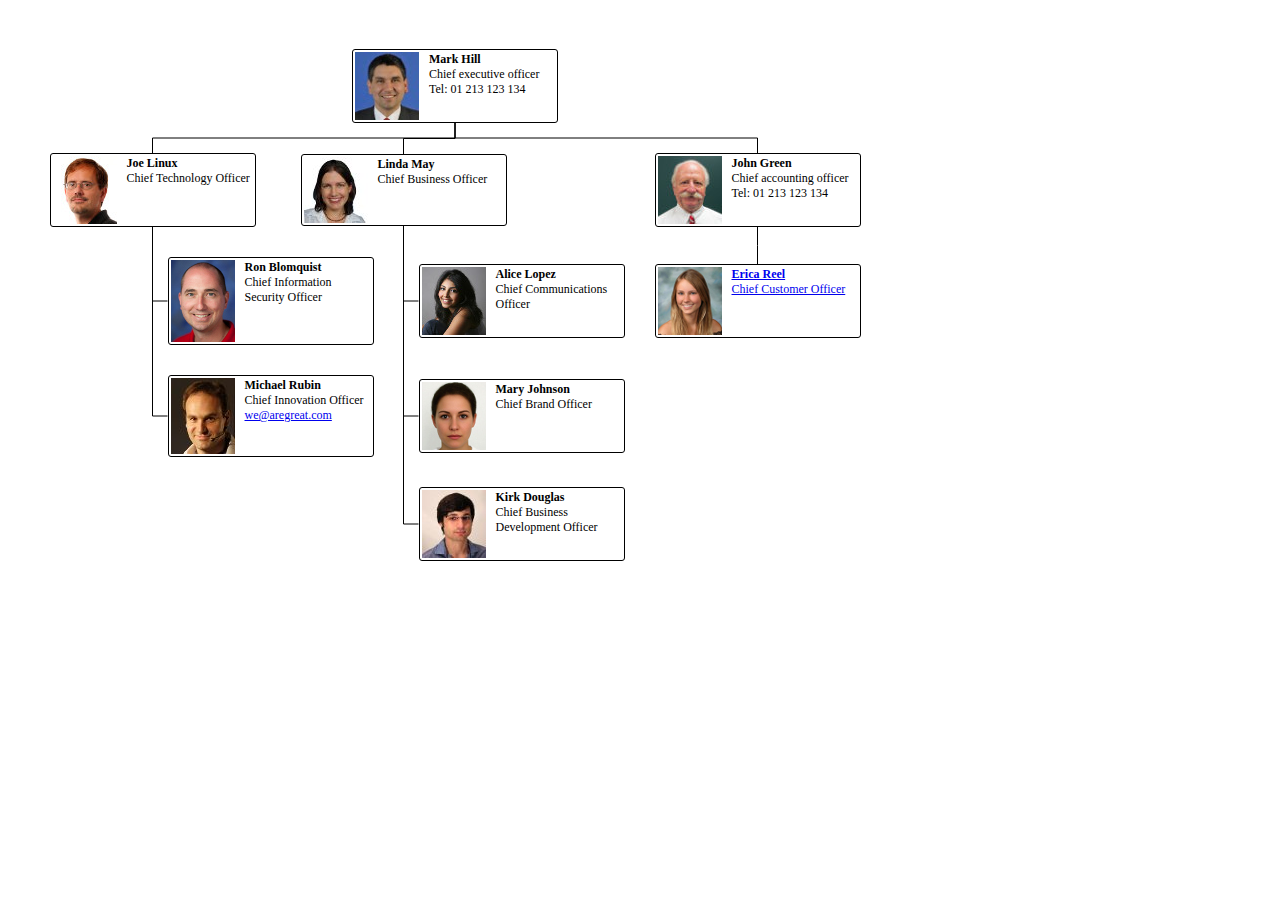
<file: src/main/resources/treant/treant-js-master/examples/basic-example/index.html>
<!DOCTYPE html>
<html>
    <head>
    <meta charset="utf-8">
    <meta http-equiv="X-UA-Compatible" content="IE=edge,chrome=1">
    <meta name="viewport" content="width=device-width">
    <title> Basic example </title>
    <link rel="stylesheet" href="../../Treant.css">
    <link rel="stylesheet" href="basic-example.css">
    
</head>
<body>
    <div class="chart" id="basic-example"></div>
    <script src="../../vendor/raphael.js"></script>
    <script src="../../Treant.js"></script>
    
    <script src="basic-example.js"></script>
    <script>
        new Treant( chart_config);
    </script>
</body>
</html>
</file>
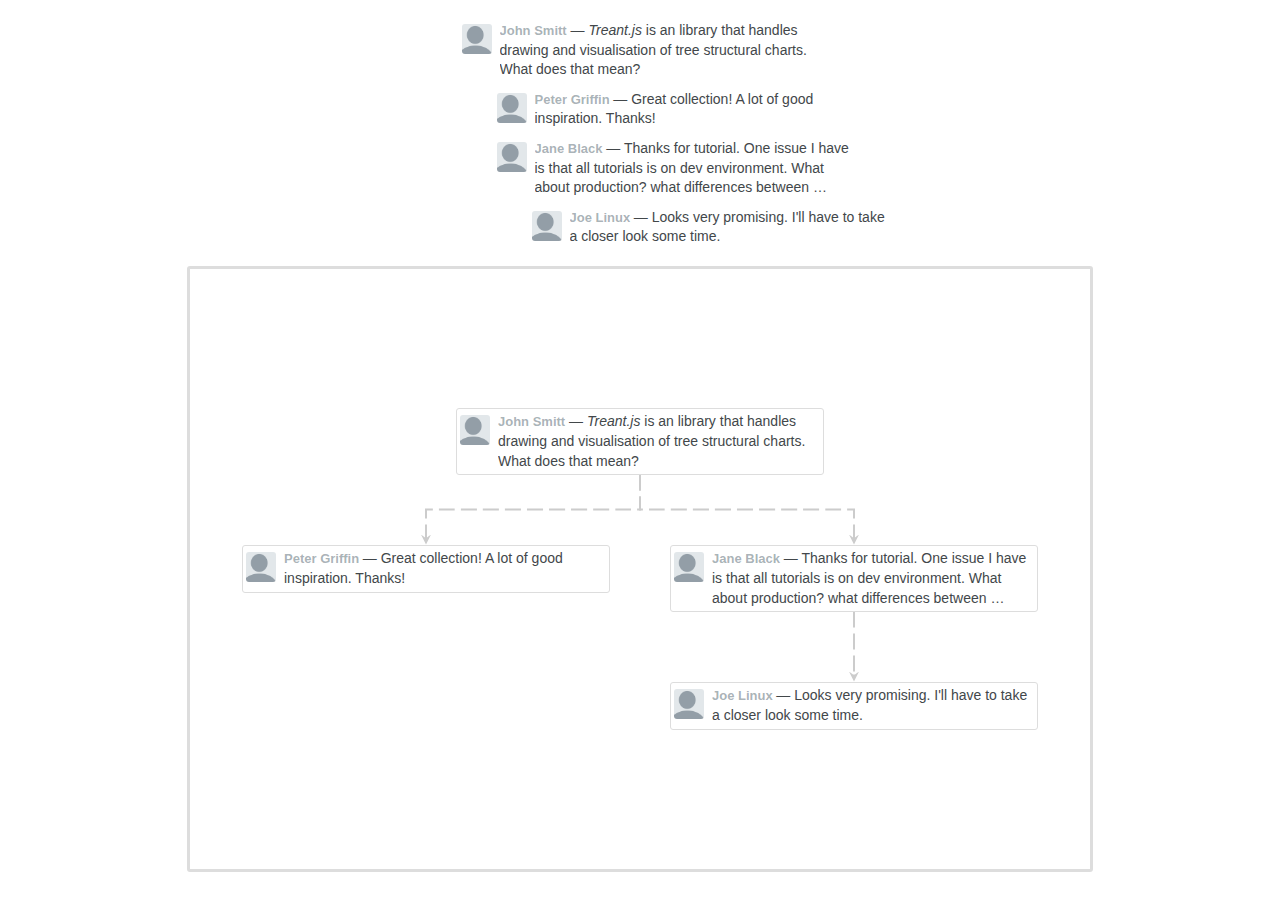
<file: src/main/resources/treant/treant-js-master/examples/comments/index.html>
<!DOCTYPE html>
<html>
    <head>
    <meta charset="utf-8">
    <meta http-equiv="X-UA-Compatible" content="IE=edge,chrome=1">
    <meta name="viewport" content="width=device-width">
    <title> Comments, selector example </title>
    <link rel="stylesheet" href="../../Treant.css">
    <link rel="stylesheet" href="example8.css">

</head>
<body>

    <div class="comments">
        <ul>
            <li>
                <div id="first-post" class="comment">
                    <img alt="Avatar" src="avatar.jpg">
                    <p>
                        <span class="user">John Smitt</span> &mdash; 
                        <span class="line-truncate">
                            <em>Treant.js</em> is an library that handles drawing and visualisation of tree structural charts. What does that mean?
                        </span>
                    </p>
                </div>
                <ul>
                    <li>
                        <div id="first-reply" class="comment">
                            <img alt="Avatar" src="avatar.jpg">
                            <p>
                                <span class="user"> Peter Griffin </span> &mdash; 
                                <span class="line-truncate">
                                    Great collection! A lot of good inspiration. Thanks!
                                </span>
                            </p>
                        </div>
                    </li>
                    <li>
                        <div id="second-reply" class="comment">
                            <img alt="Avatar" src="avatar.jpg">
                            <p>
                                <span class="user">Jane Black</span> &mdash; 
                                <span class="line-truncate">
                                    Thanks for tutorial. One issue I have is that all tutorials is on dev environment. What about production? what differences between …
                                </span>
                            </p>
                        </div>
                        <ul>
                            <li>
                                <div id="second-reply-reply" class="comment">
                                    <img alt="Avatar" src="avatar.jpg">
                                    <p>
                                        <span class="user"> Joe Linux </span> &mdash; 
                                        <span class="line-truncate">
                                            Looks very promising. I'll have to take a closer look some time.
                                        </span>
                                    </p>
                                </div>
                            </li>
                        </ul>
                    </li>
                </ul>
            </li>
        </ul>
    </div>

    <div class="chart" id="OrganiseChart8"></div>
    
    <script src="../../vendor/raphael.js"></script>
    <script src="../../Treant.js"></script>

    
    <script src="example8.js"></script>
    <script>
        new Treant( tree_structure );
    </script>
</body>
</html>
</file>
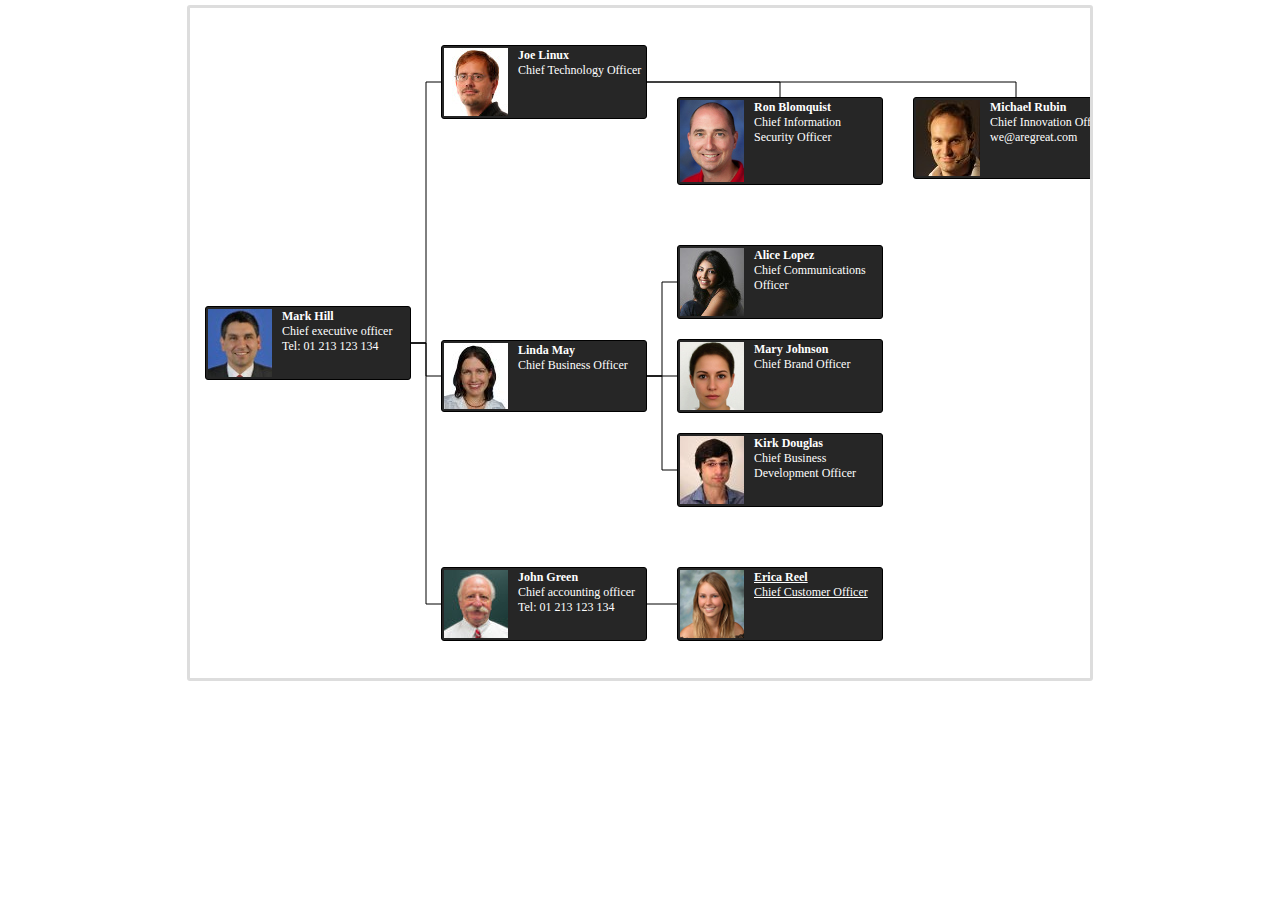
<file: src/main/resources/treant/treant-js-master/examples/custom-color-plus-scrollbar/index.html>
<!DOCTYPE html>
<html>
    <head>
    <meta charset="utf-8">
    <meta http-equiv="X-UA-Compatible" content="IE=edge,chrome=1">
    <meta name="viewport" content="width=device-width">
    <title> Chart example 1 </title>
    <link rel="stylesheet" href="../../Treant.css">
    <link rel="stylesheet" href="custom-color-plus-scrollbar.css">
    
    <link rel="stylesheet" href="../../vendor/perfect-scrollbar/perfect-scrollbar.css">

</head>
<body>
    <div class="chart" id="OrganiseChart1"></div>
    <script src="../../vendor/raphael.js"></script>
    <script src="../../Treant.js"></script>
    
    <script src="../../vendor/jquery.min.js"></script>
    <script src="../../vendor/perfect-scrollbar/jquery.mousewheel.js"></script>
    <script src="../../vendor/perfect-scrollbar/perfect-scrollbar.js"></script>
    
    <script src="custom-color-plus-scrollbar.js"></script>
    <script>
        new Treant( ALTERNATIVE );
    </script>
</body>
</html>
</file>
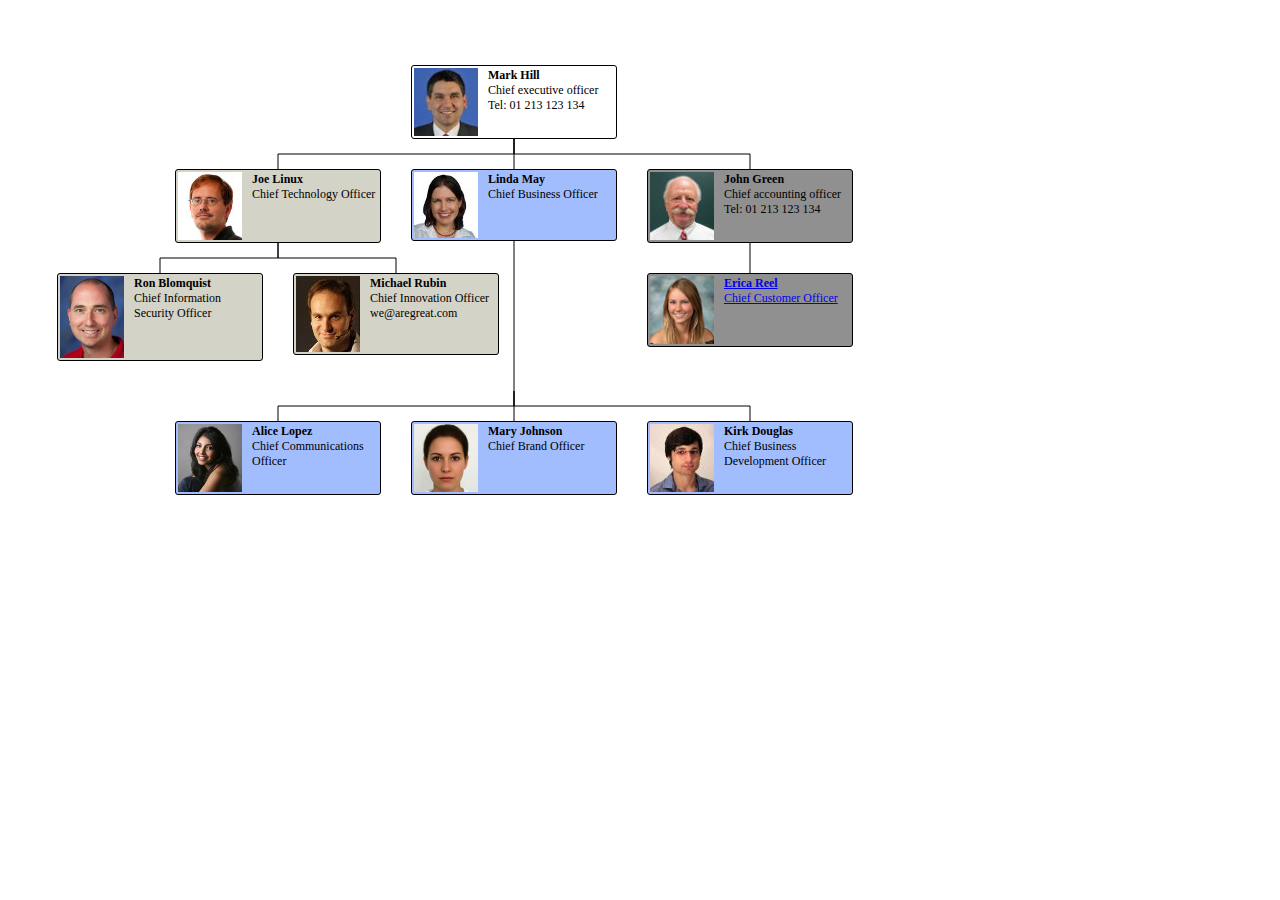
<file: src/main/resources/treant/treant-js-master/examples/custom-colored/index.html>
<!DOCTYPE html>
<html>
    <head>
    <meta charset="utf-8">
    <meta http-equiv="X-UA-Compatible" content="IE=edge,chrome=1">
    <meta name="viewport" content="width=device-width">
    <title> Custom colored example </title>
    <link rel="stylesheet" href="../../Treant.css">
    <link rel="stylesheet" href="custom-colored.css">
    
</head>
<body>
    <div class="chart" id="custom-colored"> --@-- </div>
    <script src="../../vendor/raphael.js"></script>
    <script src="../../Treant.js"></script>
    
    <script src="custom-colored.js"></script>
    <script>
        new Treant( chart_config );
    </script>
</body>
</html>
</file>
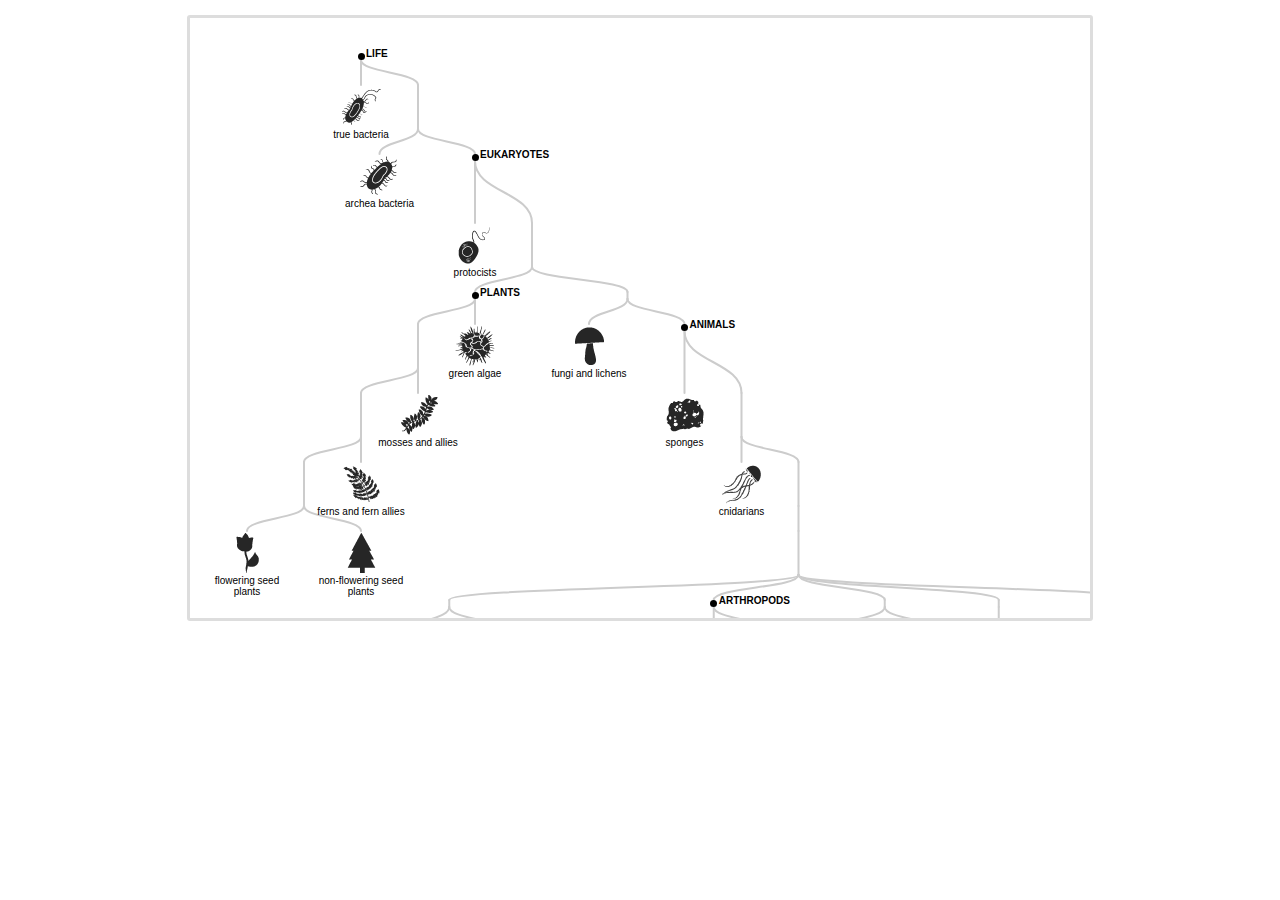
<file: src/main/resources/treant/treant-js-master/examples/evolution-tree/index.html>
<!DOCTYPE html>
<html>
    <head>
    <meta charset="utf-8">
    <meta http-equiv="X-UA-Compatible" content="IE=edge,chrome=1">
    <meta name="viewport" content="width=device-width">
    <title> Evolution tree example </title>
    <link rel="stylesheet" href="../../Treant.css">
    <link rel="stylesheet" href="example6.css">
    
    <link rel="stylesheet" href="../../vendor/perfect-scrollbar/perfect-scrollbar.css">

</head>
<body>
    <div class="chart" id="OrganiseChart6"></div>
    <script src="../../vendor/raphael.js"></script>
    <script src="../../Treant.js"></script>
    
    <script src="../../vendor/jquery.min.js"></script>
    <script src="../../vendor/perfect-scrollbar/jquery.mousewheel.js"></script>
    <script src="../../vendor/perfect-scrollbar/perfect-scrollbar.js"></script>
    
    <script src="example6.js"></script>

    <script>
        new Treant( tree_structure );
    </script>
</body>
</html>
</file>
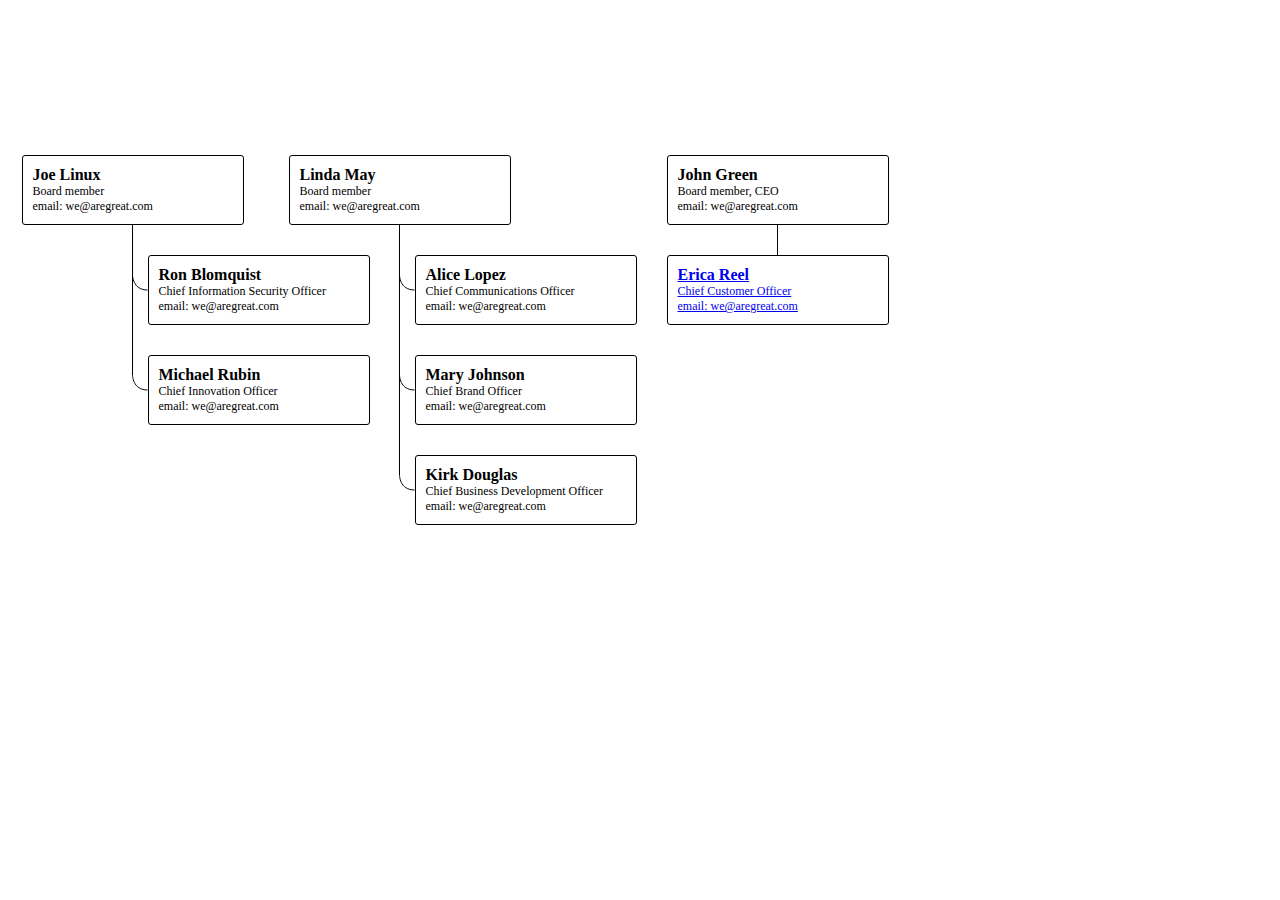
<file: src/main/resources/treant/treant-js-master/examples/no-parent/index.html>
<!DOCTYPE html>
<html>
    <head>
    <meta charset="utf-8">
    <meta http-equiv="X-UA-Compatible" content="IE=edge,chrome=1">
    <meta name="viewport" content="width=device-width">
    <title> Chart example 1 </title>
    <link rel="stylesheet" href="../../Treant.css">
    <link rel="stylesheet" href="no-parent.css">
    
</head>
<body>
    <div class="chart" id="OrganiseChart1"></div>
    <script src="../../vendor/raphael.js"></script>
    <script src="../../Treant.js"></script>
    
    <script src="no-parent.js"></script>
    <script>
        new Treant(ALTERNATIVE);
    </script>
</body>
</html>
</file>
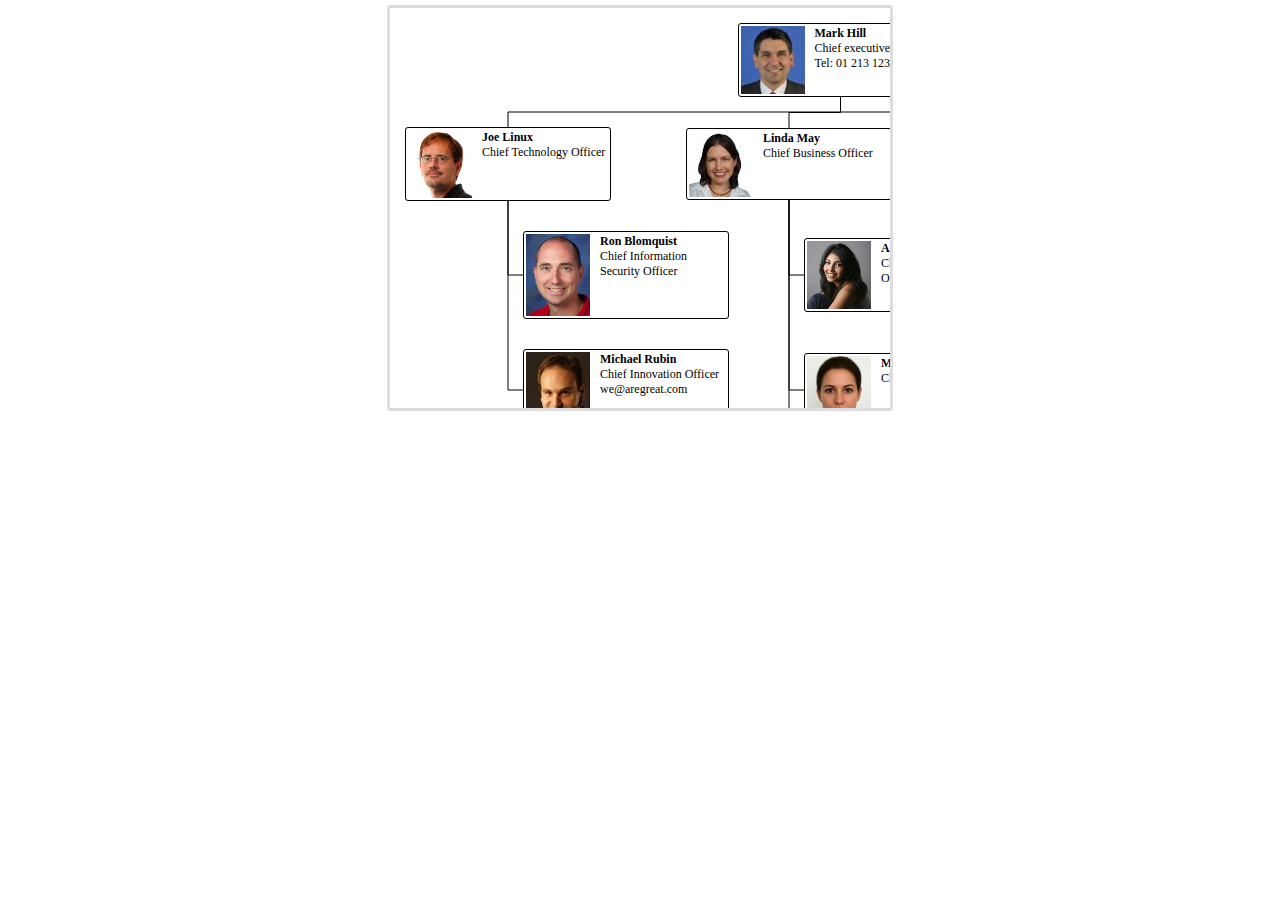
<file: src/main/resources/treant/treant-js-master/examples/simple-scrollbar/index.html>
<!DOCTYPE html>
<html>
    <head>
    <meta charset="utf-8">
    <meta http-equiv="X-UA-Compatible" content="IE=edge,chrome=1">
    <meta name="viewport" content="width=device-width">
    <title> Chart example 1 </title>
    <link rel="stylesheet" href="../../Treant.css">
    <link rel="stylesheet" href="simple-scrollbar.css">
    
    <link rel="stylesheet" href="../../vendor/perfect-scrollbar/perfect-scrollbar.css">

</head>
<body>
    <div class="chart" id="OrganiseChart1"> --@-- </div>
    <script src="../../vendor/raphael.js"></script>
    <script src="../../Treant.js"></script>
    
    <script src="../../vendor/jquery.min.js"></script>
    <script src="../../vendor/perfect-scrollbar/jquery.mousewheel.js"></script>
    <script src="../../vendor/perfect-scrollbar/perfect-scrollbar.js"></script>
    
    <script src="simple-scrollbar.js"></script>
    <script>
        new Treant( ALTERNATIVE );
    </script>
</body>
</html>
</file>
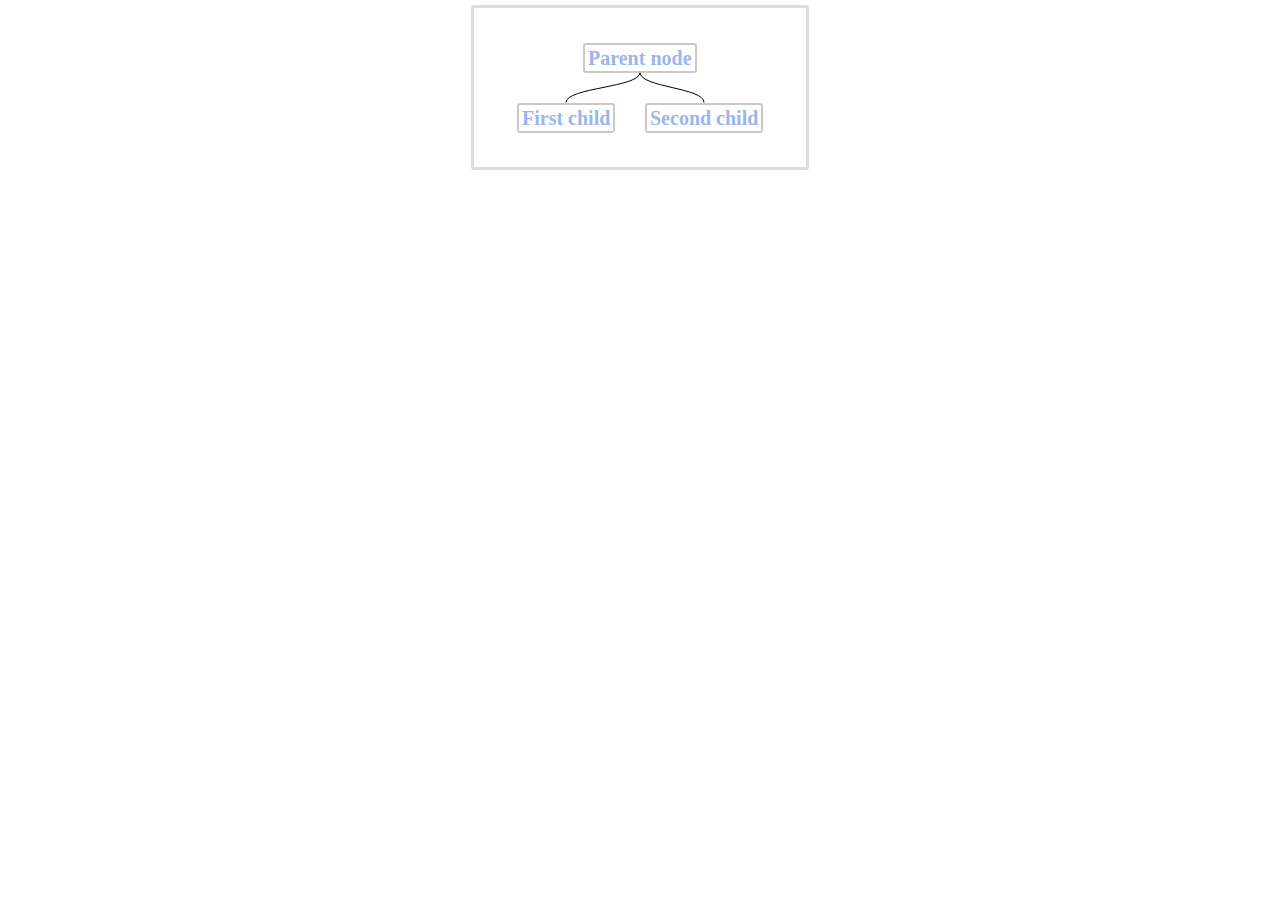
<file: src/main/resources/treant/treant-js-master/examples/super-simple/index.html>
<!DOCTYPE html>
<html>
    <head>
    <meta charset="utf-8">
    <meta http-equiv="X-UA-Compatible" content="IE=edge,chrome=1">
    <meta name="viewport" content="width=device-width">
	<title> Chart emulation </title>
	<link rel="stylesheet" href="../../Treant.css">
	<link rel="stylesheet" href="super-simple.css">
</head>
<body>
	<div class="chart" id="OrganiseChart-simple">
	</div>
	
	<script src="../../vendor/raphael.js"></script>
	<script src="../../Treant.js"></script>
	<script src="super-simple.js"></script>

	<script>
		new Treant( simple_chart_config );
	</script>

</body>
</html>
</file>
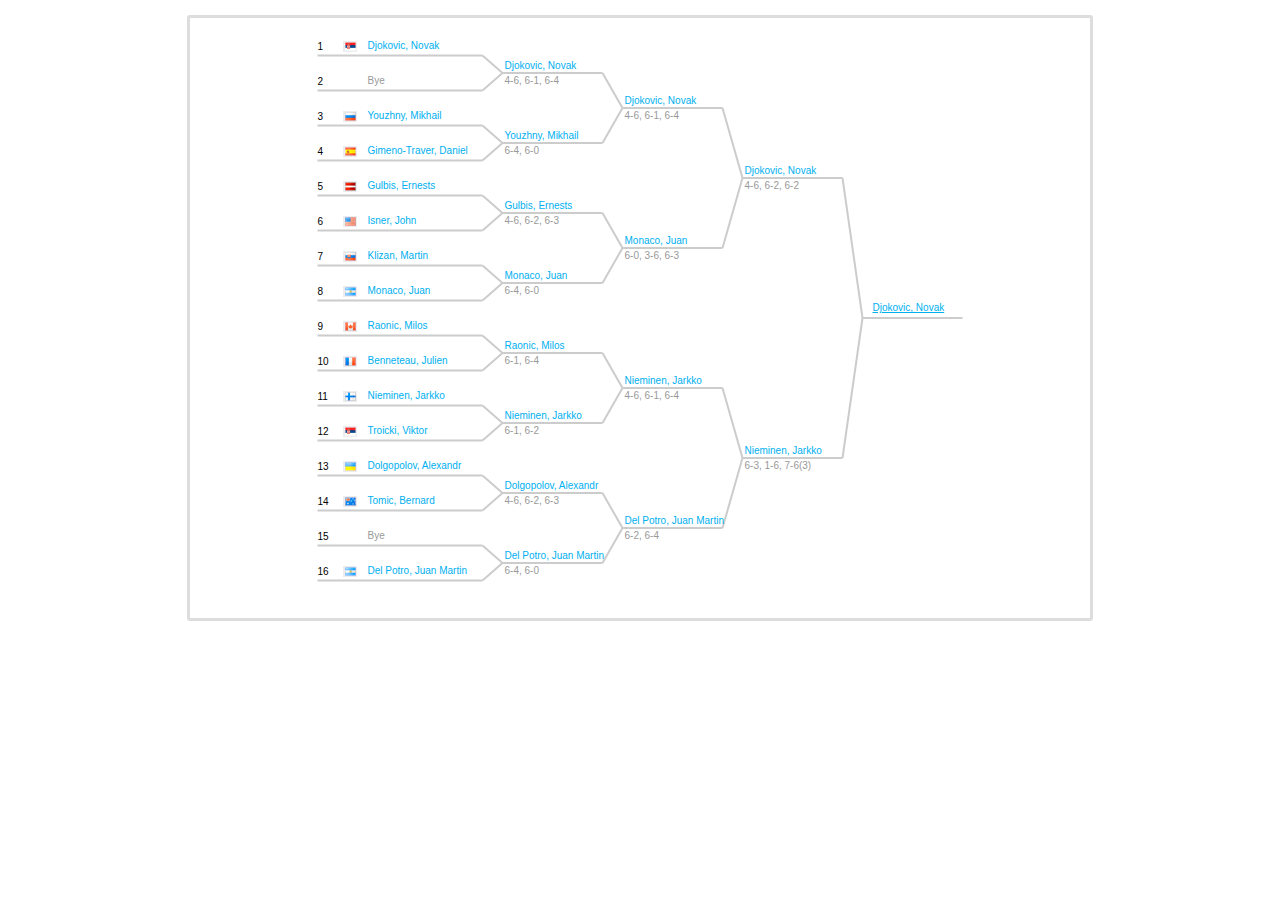
<file: src/main/resources/treant/treant-js-master/examples/tennis-draw/index.html>
<!DOCTYPE html>
<html>
    <head>
    <meta charset="utf-8">
    <meta http-equiv="X-UA-Compatible" content="IE=edge,chrome=1">
    <meta name="viewport" content="width=device-width">
    <title> Tennis draw example </title>
    <link rel="stylesheet" href="../../Treant.css">
    <link rel="stylesheet" href="example7.css">
    
</head>
<body>
    <div class="chart" id="OrganiseChart6"></div>
    <script src="../../vendor/raphael.js"></script>
    <script src="../../Treant.js"></script>
    
    <script src="example7.js"></script>
    <script>
       new Treant( tree_structure );
    </script>
</body>
</html>
</file>
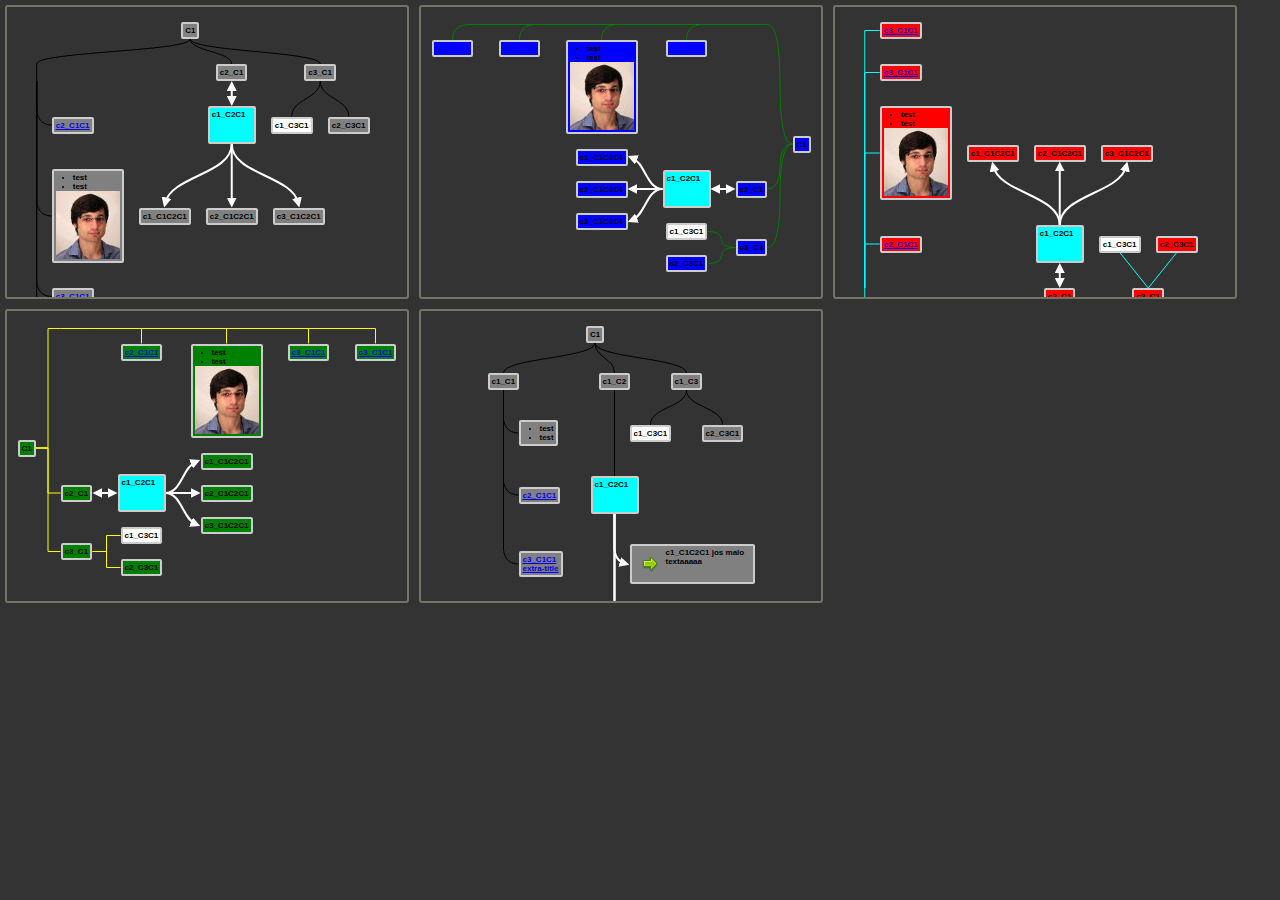
<file: src/main/resources/treant/treant-js-master/examples/test_ground/index.html>
<!DOCTYPE html>
<html>
    <head>
    <meta charset="utf-8">
    <meta http-equiv="X-UA-Compatible" content="IE=edge,chrome=1">
    <meta name="viewport" content="width=device-width">
	<title> Chart emulation </title>
	<link rel="stylesheet" href="../../Treant.css">
	<link rel="stylesheet" href="index.css">
	
	<link rel="stylesheet" href="../../vendor/perfect-scrollbar/perfect-scrollbar.css">
	
</head>
<body>
	<div class="chart" id="OrganiseChart1">
		<a href="http://www.treant-js.com/"></a>
	</div>
	<div class="chart" id="OrganiseChart2"></div>
	<div class="chart" id="OrganiseChart3"></div>
	<div class="chart" id="OrganiseChart4"></div>
	<div class="chart" id="OrganiseChart5"></div>
	
	<script src="../../vendor/jquery.min.js"></script>
    <script src="../../vendor/jquery.mousewheel.js"></script>
    <script src="../../vendor/perfect-scrollbar/perfect-scrollbar.js"></script>
	
	<script src="../../vendor/raphael.js"></script>
	
	<script src="../../Treant.js"></script>
	<script src="example_configs.js"></script>

	<script>

		var UTIL = {
			inheritAttrs: function(me, from) {

				for (var attr in from) {
					if(typeof from[attr] !== 'function') {
						if(me[attr] instanceof Object && from[attr] instanceof Object) {

							this.inheritAttrs( me[attr], from[attr] );
						} else {

							me[attr] = from[attr];
						}
					}
				}
			},

			createMerge: function(obj1, obj2) {
				var newObj = {}; 
				if(obj1) this.inheritAttrs( newObj, this.clone(obj1) ); 
				if(obj2) this.inheritAttrs( newObj, obj2 );
				return newObj;
			},

			clone: function (obj) {
				if (Object(obj) !== obj) {
					return obj;
				}
				var res = new obj.constructor();
				for (var key in obj) if (obj["hasOwnProperty"](key)) {
					res[key] = this.clone(obj[key]);
				}
				return res;
			}
		};

		var T1 = new Treant(example1);
		
		var example2 = UTIL.createMerge(
			example1, 
			{
				chart: { 
					container: "#OrganiseChart2",
					rootOrientation: "EAST",
					connectors: {
						type: 'bCurve',
						style: {
							"stroke": 'green'
						}
					},
					node: {
						HTMLclass: 'blueNode'
					}
				}
			}
		);
		var T2 = new Treant(example2);

		var example3 = UTIL.createMerge(
			example1,
			{
				chart: { 
					container: "#OrganiseChart3",
					rootOrientation: "SOUTH",
					connectors: {
						type: 'straight',
						style: {
							"stroke": 'cyan'
						}
					},
					node: {
						HTMLclass: 'redNode'
					}
				} 
			}
		);
		var T3 = new Treant(example3);

		var example4 = UTIL.createMerge(
			example1,
			{
				chart:{ 
					container: "#OrganiseChart4",
					rootOrientation: "WEST",
					connectors: {
						type: 'step',
						style: {
							"stroke": 'yellow'
						}
					},
					node: {
						HTMLclass: 'greenNode'
					}
				}
			}
		);
		var T4 = new Treant(example4);

		var T5 = new Treant(ALTERNATIVE);

	</script>

</body>
</html>
</file>
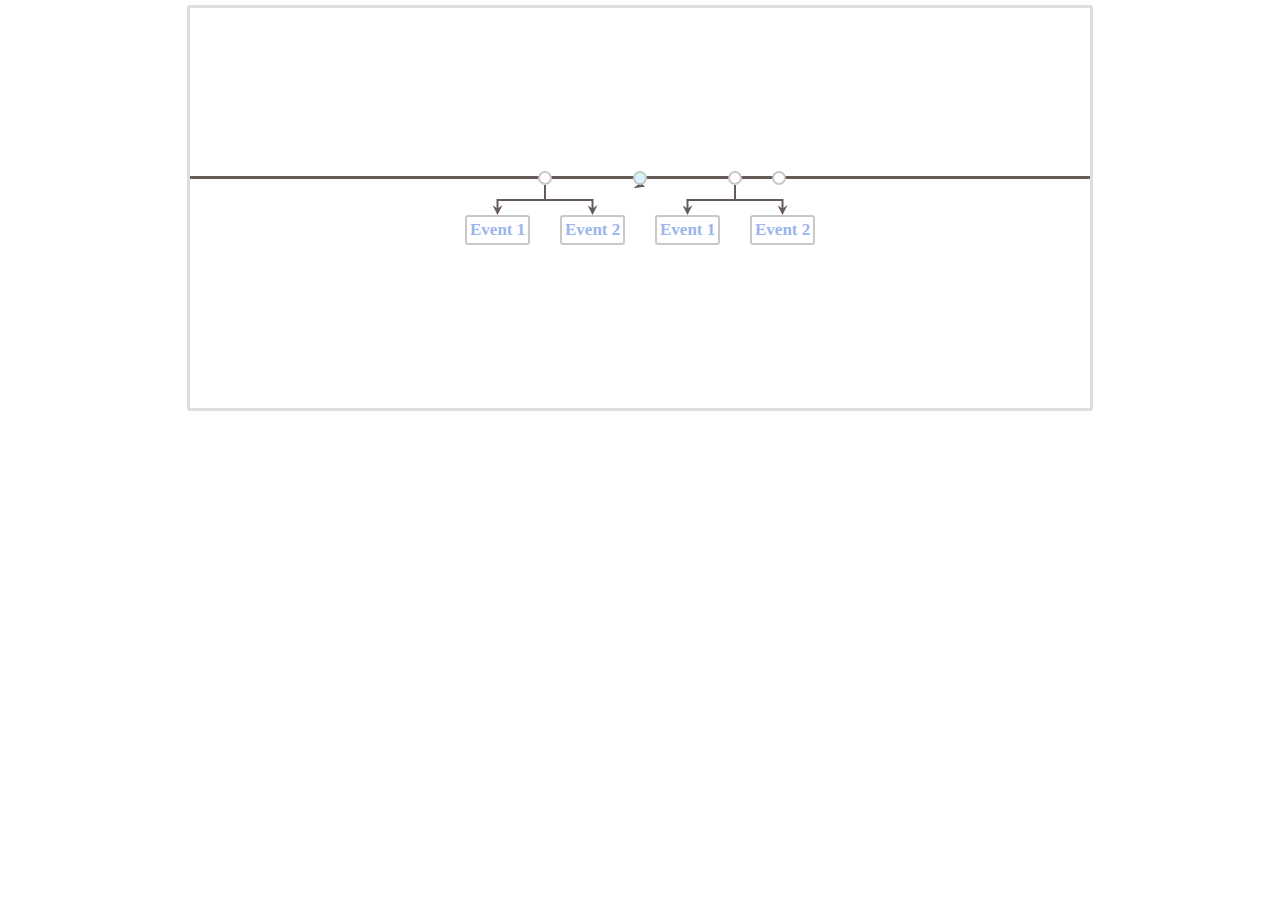
<file: src/main/resources/treant/treant-js-master/examples/timeline/index.html>
<!DOCTYPE html>
<html>
    <head>
    <meta charset="utf-8">
    <meta http-equiv="X-UA-Compatible" content="IE=edge,chrome=1">
    <meta name="viewport" content="width=device-width">
	<title> Chart emulation </title>
	<link rel="stylesheet" href="../../Treant.css">
	<link rel="stylesheet" href="timeline.css">
	
</head>
<body>
	<div class="chart" id="OrganiseChart-simple"> 
	</div>
	
    <script src="../../vendor/jquery.min.js"></script>
    <script src="../../vendor/jquery.easing.js"></script>

	<script src="../../vendor/raphael.js"></script>
	<script src="../../Treant.js"></script>
	<script src="timeline.js"></script>

	<script>
		new Treant( simple_chart_config );
	</script>

</body>
</html>
</file>
<file: src/main/resources/treant/treant-js-master/Treant.css>
/* required LIB STYLES */
/* .Treant se automatski dodaje na svaki chart conatiner */
.Treant { position: relative; overflow: hidden; padding: 0 !important; }
.Treant > .node,
.Treant > .pseudo { position: absolute; display: block; visibility: hidden; }
.Treant.Treant-loaded .node,
.Treant.Treant-loaded .pseudo { visibility: visible; }
.Treant > .pseudo { width: 0; height: 0; border: none; padding: 0; }
.Treant .collapse-switch { width: 3px; height: 3px; display: block; border: 1px solid black; position: absolute; top: 1px; right: 1px; cursor: pointer; }
.Treant .collapsed .collapse-switch { background-color: #868DEE; }
.Treant > .node img {	border: none; float: left; }
</file>
<file: src/main/resources/treant/treant-js-master/examples/basic-example/basic-example.css>
body, div, dl, dt, dd, ul, ol, li, h1, h2, h3, h4, h5, h6, pre, form,
	fieldset, input, textarea, p, blockquote, th, td {
	margin: 0;
	padding: 0;
}

table {
	border-collapse: collapse;
	border-spacing: 0;
}

fieldset, img {
	border: 0;
}

address, caption, cite, code, dfn, em, strong, th, var {
	font-style: normal;
	font-weight: normal;
}

caption, th {
	text-align: left;
}

h1, h2, h3, h4, h5, h6 {
	font-size: 100%;
	font-weight: normal;
}

q:before, q:after {
	content: '';
}

abbr, acronym {
	border: 0;
}

body {
	background: #fff;
}
/* optional Container STYLES */
.chart {
	height: 600px;
	margin: 5px;
	width: 900px;
}

.Treant>.node {
	
}

.Treant>p {
	font-family: "HelveticaNeue-Light", "Helvetica Neue Light",
		"Helvetica Neue", Helvetica, Arial, "Lucida Grande", sans-serif;
	font-weight: bold;
	font-size: 12px;
}

.node-name {
	font-weight: bold;
}

.nodeExample1 {
	padding: 2px;
	-webkit-border-radius: 3px;
	-moz-border-radius: 3px;
	border-radius: 3px;
	background-color: #ffffff;
	border: 1px solid #000;
	width: 200px;
	font-family: Tahoma;
	font-size: 12px;
}

.nodeExample1 img {
	margin-right: 10px;
}
</file>
<file: src/main/resources/treant/treant-js-master/examples/comments/example8.css>
body,div,dl,dt,dd,ul,ol,li,h1,h2,h3,h4,h5,h6,pre,form,fieldset,input,textarea,p,blockquote,th,td { margin:0; padding:0; }

body { background: #fff;  font-family: "Helvetica Neue",Helvetica,Arial,sans-serif; }
/* optional Container STYLES */
.chart { height: 600px; width: 900px; margin: 5px; margin: 15px auto; border: 3px solid #DDD; border-radius: 3px; }
.comments { width: 427px; margin: 15px auto; }
.comments ul { margin-left: 35px; list-style: none; }
.comment {
    color: #333333;
    display: inline-block;
    font-size: 14px;
    margin-top: 6px;
    width: 360px;
}

.comment img {
    border-radius: 3px 3px 3px 3px;
    float: left;
    height: 30px;
    margin-right: 8px;
    margin-top: 3px;
    width: 30px;
}
.comment p {
    color: #42474A;
    font-size: 14px;
    line-height: 1.4em;
    margin-bottom: 0;
    max-height: 4.2em;
    overflow: hidden;
}

.comment .user {
    color: rgba(30, 55, 70, 0.4);
    font-size: 13px;
    font-weight: 600;
}

.Treant .comment { margin: 0; padding: 3px; border: 1px solid #ddd; border-radius: 3px; }
</file>
<file: src/main/resources/treant/treant-js-master/examples/custom-color-plus-scrollbar/custom-color-plus-scrollbar.css>
body,div,dl,dt,dd,ul,ol,li,h1,h2,h3,h4,h5,h6,pre,form,fieldset,input,textarea,p,blockquote,th,td { margin:0; padding:0; }
table { border-collapse:collapse; border-spacing:0; }
fieldset,img { border:0; }
address,caption,cite,code,dfn,em,strong,th,var { font-style:normal; font-weight:normal; }
caption,th { text-align:left; }
h1,h2,h3,h4,h5,h6 { font-size:100%; font-weight:normal; }
q:before,q:after { content:''; }
abbr,acronym { border:0; }

body { background: #fff; }
/* optional Container STYLES */
.chart { height: 670px; margin: 5px; width: 900px; margin: 5px auto; border: 3px solid #DDD; border-radius: 3px; }
.Treant > .node {  }
.Treant > p { font-family: "HelveticaNeue-Light", "Helvetica Neue Light", "Helvetica Neue", Helvetica, Arial, "Lucida Grande", sans-serif; font-weight: bold; font-size: 12px; }
.node-name { font-weight: bold;}

.nodeExample1 {
    padding: 2px;
    -webkit-border-radius: 3px;
    -moz-border-radius: 3px;
    border-radius: 3px;
    background-color: #262626;
    border: 1px solid #000;
    width: 200px;
    font-family: Tahoma;
    font-size: 12px;
    color: #ffffff;
}

.nodeExample1 img {
    margin-right:  10px;
}

.Treant > a:link {
    color: #ffffff;
}

.Treant > a:visited {
    color: #ffffff;
}

.Treant > a:link:hover {
    color: #636363;
}
</file>
<file: src/main/resources/treant/treant-js-master/vendor/perfect-scrollbar/perfect-scrollbar.css>
.ps-container .ps-scrollbar-x {
    position: absolute; /* please don't change 'position' */
    bottom: 3px; /* there must be 'bottom' for ps-scrollbar-x */
    height: 8px;
    background-color: #aaa;
    border-radius: 4px;
    -webkit-border-radius: 4px;
    -moz-border-radius: 4px;
    opacity: 0;
    filter: alpha(opacity = 0);
    -webkit-transition: opacity.2s linear;
    -moz-transition: opacity .2s linear;
    transition: opacity .2s linear;
}

.ps-container:hover .ps-scrollbar-x {
    opacity: 0.6;
    filter: alpha(opacity = 60);
}

.ps-container .ps-scrollbar-x:hover {
    opacity: 0.9;
    filter: alpha(opacity = 90);
    cursor:default;
}

.ps-container .ps-scrollbar-x.in-scrolling {
    opacity: 0.9;
    filter: alpha(opacity = 90);
}

.ps-container .ps-scrollbar-y {
    position: absolute; /* please don't change 'position' */
    right: 3px; /* there must be 'right' for ps-scrollbar-y */
    width: 8px;
    background-color: #aaa;
    border-radius: 4px;
    -webkit-border-radius: 4px;
    -moz-border-radius: 4px;
    opacity: 0;
    filter: alpha(opacity = 0);
    -webkit-transition: opacity.2s linear;
    -moz-transition: opacity .2s linear;
    transition: opacity .2s linear;
}

.ps-container:hover .ps-scrollbar-y {
    opacity: 0.6;
    filter: alpha(opacity = 60);
}

.ps-container .ps-scrollbar-y:hover {
    opacity: 0.9;
    filter: alpha(opacity = 90);
    cursor: default;
}

.ps-container .ps-scrollbar-y.in-scrolling {
    opacity: 0.9;
    filter: alpha(opacity = 90);
}
</file>
<file: src/main/resources/treant/treant-js-master/examples/custom-colored/custom-colored.css>
body,div,dl,dt,dd,ul,ol,li,h1,h2,h3,h4,h5,h6,pre,form,fieldset,input,textarea,p,blockquote,th,td { margin:0; padding:0; }
table { border-collapse:collapse; border-spacing:0; }
fieldset,img { border:0; }
address,caption,cite,code,dfn,em,strong,th,var { font-style:normal; font-weight:normal; }
caption,th { text-align:left; }
h1,h2,h3,h4,h5,h6 { font-size:100%; font-weight:normal; }
q:before,q:after { content:''; }
abbr,acronym { border:0; }

body { background: #fff; }
/* optional Container STYLES */
.chart { height: 550px; margin: 5px; width: 900px;  }
.Treant > .node {  }
.Treant > p { font-family: "HelveticaNeue-Light", "Helvetica Neue Light", "Helvetica Neue", Helvetica, Arial, "Lucida Grande", sans-serif; font-weight: bold; font-size: 12px; }
.node-name { font-weight: bold;}

.nodeExample1 {
    padding: 2px;
    -webkit-border-radius: 3px;
    -moz-border-radius: 3px;
    border-radius: 3px;
    background-color: #ffffff;
    border: 1px solid #000;
    width: 200px;
    font-family: Tahoma;
    font-size: 12px;
}

.nodeExample1 img {
    margin-right:  10px;
}

.gray {
    background-color: #909090;
}

.light-gray {
    background-color: #D3D3C7;
}

.blue {
    background-color: #A2BDFD;
}
</file>
<file: src/main/resources/treant/treant-js-master/examples/evolution-tree/example6.css>
body,div,dl,dt,dd,ul,ol,li,h1,h2,h3,h4,h5,h6,pre,form,fieldset,input,textarea,p,blockquote,th,td { margin:0; padding:0; }
table { border-collapse:collapse; border-spacing:0; }
fieldset,img { border:0; }
address,caption,cite,code,dfn,em,strong,th,var { font-style:normal; font-weight:normal; }
caption,th { text-align:left; }
h1,h2,h3,h4,h5,h6 { font-size:100%; font-weight:normal; }
q:before,q:after { content:''; }
abbr,acronym { border:0; }

body { background: #fff;  font-family: "Helvetica Neue",Helvetica,Arial,sans-serif; }
/* optional Container STYLES */
.chart { height: 600px; width: 900px; margin: 5px; margin: 15px auto; border: 3px solid #DDD; border-radius: 3px; }

.evolution-tree {
    padding: 2px;
    width: 40px; height: 40px;
    border-radius: 3px;
    font-size: 10px;
}

.evolution-tree .node-name { text-align: center; position: absolute; width: 88px; left: -50%; }
.evolution-tree img {  margin-right:  10px; float: none !important; }

.evolution-tree.the-parent { border-radius: 50%; background-color: #000; width: 3px; height: 3px; }
.evolution-tree.the-parent .node-name { width: auto; margin-top: -7px; text-indent: 12px; font-weight: bold; }
</file>
<file: src/main/resources/treant/treant-js-master/examples/no-parent/no-parent.css>
body,div,dl,dt,dd,ul,ol,li,h1,h2,h3,h4,h5,h6,pre,form,fieldset,input,textarea,p,blockquote,th,td { margin:0; padding:0; }
table { border-collapse:collapse; border-spacing:0; }
fieldset,img { border:0; }
address,caption,cite,code,dfn,em,strong,th,var { font-style:normal; font-weight:normal; }
caption,th { text-align:left; }
h1,h2,h3,h4,h5,h6 { font-size:100%; font-weight:normal; }
q:before,q:after { content:''; }
abbr,acronym { border:0; }

body { background: #fff; }
/* optional Container STYLES */
.chart { height: 670px; margin: 5px; width: 900px;  }
.Treant > .node {  }
.Treant > p { font-family: "HelveticaNeue-Light", "Helvetica Neue Light", "Helvetica Neue", Helvetica, Arial, "Lucida Grande", sans-serif; font-weight: bold; font-size: 12px; }
.node-name { font-weight: bold; font-size: 16px;}

.nodeExample1 {
    padding: 10px;
    -webkit-border-radius: 3px;
    -moz-border-radius: 3px;
    border-radius: 3px;
    background-color: #ffffff;
    border: 1px solid #000;
    width: 200px;
    font-family: Tahoma;
    font-size: 12px;
}

.nodeExample1 img {
    margin-right:  10px;
}
</file>
<file: src/main/resources/treant/treant-js-master/examples/simple-scrollbar/simple-scrollbar.css>
body,div,dl,dt,dd,ul,ol,li,h1,h2,h3,h4,h5,h6,pre,form,fieldset,input,textarea,p,blockquote,th,td { margin:0; padding:0; }
table { border-collapse:collapse; border-spacing:0; }
fieldset,img { border:0; }
address,caption,cite,code,dfn,em,strong,th,var { font-style:normal; font-weight:normal; }
caption,th { text-align:left; }
h1,h2,h3,h4,h5,h6 { font-size:100%; font-weight:normal; }
q:before,q:after { content:''; }
abbr,acronym { border:0; }

body { background: #fff; }
/* optional Container STYLES */
.chart { height: 400px; margin: 5px; width: 500px; margin: 5px auto; border: 3px solid #DDD; border-radius: 3px;  }
.Treant > .node {  }
.Treant > p { font-family: "HelveticaNeue-Light", "Helvetica Neue Light", "Helvetica Neue", Helvetica, Arial, "Lucida Grande", sans-serif; font-weight: bold; font-size: 12px; }
.node-name { font-weight: bold;}

.nodeExample1 {
    padding: 2px;
    -webkit-border-radius: 3px;
    -moz-border-radius: 3px;
    border-radius: 3px;
    background-color: #ffffff;
    border: 1px solid #000;
    width: 200px;
    font-family: Tahoma;
    font-size: 12px;
}

.nodeExample1 img {
    margin-right:  10px;
}
</file>
<file: src/main/resources/treant/treant-js-master/examples/super-simple/super-simple.css>
body,div,dl,dt,dd,ul,ol,li,h1,h2,h3,h4,h5,h6,pre,form,fieldset,input,textarea,p,blockquote,th,td { margin:0; padding:0; }


body { background: #fff; }

/* optional Container STYLES */
.chart { height: 159px; width: 332px; margin: 5px; margin: 5px auto; border: 3px solid #DDD; border-radius: 3px; }
.node { color: #9CB5ED; border: 2px solid #C8C8C8; border-radius: 3px; }
.node p { font-size: 20px; line-height: 20px; height: 20px; font-weight: bold; padding: 3px; margin: 0; }
</file>
<file: src/main/resources/treant/treant-js-master/examples/tennis-draw/example7.css>
body,div,dl,dt,dd,ul,ol,li,h1,h2,h3,h4,h5,h6,pre,form,fieldset,input,textarea,p,blockquote,th,td { margin:0; padding:0; }
table { border-collapse:collapse; border-spacing:0; }
fieldset,img { border:0; }
address,caption,cite,code,dfn,em,strong,th,var { font-style:normal; font-weight:normal; }
caption,th { text-align:left; }
h1,h2,h3,h4,h5,h6 { font-size:100%; font-weight:normal; }
q:before,q:after { content:''; }
abbr,acronym { border:0; }

body { background: #fff;  font-family: "Helvetica Neue",Helvetica,Arial,sans-serif; }
/* optional Container STYLES */
.chart { height: 600px; width: 900px; margin: 5px; margin: 15px auto; border: 3px solid #DDD; border-radius: 3px; }

.tennis-draw {
    font-size: 10px;
    width: 100px;
}

.tennis-draw.winner { height: 38px; }
.tennis-draw.winner:hover { background: url('trophy.png') right 0 no-repeat; }
.tennis-draw.winner .node-name { padding-left: 10px; margin-top: 1px; display: block; }

.tennis-draw .node-name { padding: 2px; white-space: pre; color: #00AFF0; }
.tennis-draw .node-desc { padding: 2px; color: #999; }

.tennis-draw.first-draw .node-title,
.tennis-draw.first-draw .node-name,
.tennis-draw.first-draw img { position: absolute; top: -8px; }
.tennis-draw.first-draw:hover img { width: 20px; top: -12px; }

.tennis-draw.first-draw { width: 165px; height: 20px; }
.tennis-draw.first-draw img { margin: 3px 4px 0 0; left: 25px; }
.tennis-draw.first-draw .node-title { margin-top: 3px; }
.tennis-draw.first-draw .node-name { width: 113px; padding-left: 50px; }
.tennis-draw.first-draw.bye .node-name { color: #999; }
</file>
<file: src/main/resources/treant/treant-js-master/examples/test_ground/index.css>
body,div,dl,dt,dd,ul,ol,li,h1,h2,h3,h4,h5,h6,pre,form,fieldset,input,textarea,p,blockquote,th,td { margin:0; padding:0; }
table { border-collapse:collapse; border-spacing:0; }
fieldset,img { border:0; }
address,caption,cite,code,dfn,em,strong,th,var { font-style:normal; font-weight:normal; }
caption,th { text-align:left; }
h1,h2,h3,h4,h5,h6 {	font-size:100%; font-weight:normal; }
q:before,q:after { content:''; }
abbr,acronym { border:0; }

body { background: #333; }

/* optional Container STYLES */
.chart { height: 290px; margin: 5px; width: 400px; border: 2px solid #727564; border-radius: 3px; float: left; }

/* optional STYLES */
.Treant > .node { font-family: "HelveticaNeue-Light", "Helvetica Neue Light", "Helvetica Neue", Helvetica, Arial, "Lucida Grande", sans-serif; font-weight: bold; font-size: 8px; }

.Treant .extra-title { font-size: 20px; }
.Treant > .node { background-color: gray; border: 2px solid #ccc; padding: 2px; border-radius: 2px; }
.Treant > .redNode { background-color: red; }
.Treant > .greenNode { background-color: green; }
.Treant > .blueNode { background-color: blue; }
.Treant > .cyan { background-color: cyan; height: 30px; width: 40px; }
/*.Treant > .cyan { background-color: cyan; height: 0; width: 0; border: 0; padding: 0; overflow: hidden; }*/
.Treant ul { padding-left: 17px; }

#NodeID { background-color: white; }
</file>
<file: src/main/resources/treant/treant-js-master/examples/timeline/timeline.css>
body,div,dl,dt,dd,ul,ol,li,h1,h2,h3,h4,h5,h6,pre,form,fieldset,input,textarea,p,blockquote,th,td { margin:0; padding:0; }


body { background: #fff; }

/* optional Container STYLES */
.chart { height: 400px; width: 900px; margin: 5px; margin: 5px auto; border: 3px solid #DDD; border-radius: 3px; }
.node { color: #9CB5ED; border: 2px solid #C8C8C8; border-radius: 3px; background: #fff; transition: background 0.7s, color 0.7s; }
.node p { font-size: 17px; line-height: 20px; height: 20px; font-weight: bold; padding: 3px; margin: 0; }

.node.main-date { width: 10px; height: 10px; border-radius: 50%; }
.node.main-date p.node-name { top: -15px; font-size: 15px; position: absolute; opacity: 0; z-index: -1; left: -30px; transition: top 1s, opacity 1s; }
.node.main-date:hover p.node-name { opacity: 1; top: -25px; }

.Treant .collapse-switch { width: 100%; height: 100%; border: none; }
.Treant .node.collapsed { background-color: #D7F5FF; color: #827A7A; }
.Treant .node.collapsed .collapse-switch { background: none; }

.timeline .node-desc { position: absolute; left: -999px; width: 2000px; background: #665B57; height: 3px; padding: 0; z-index: -1; top: 3px; }
</file>
